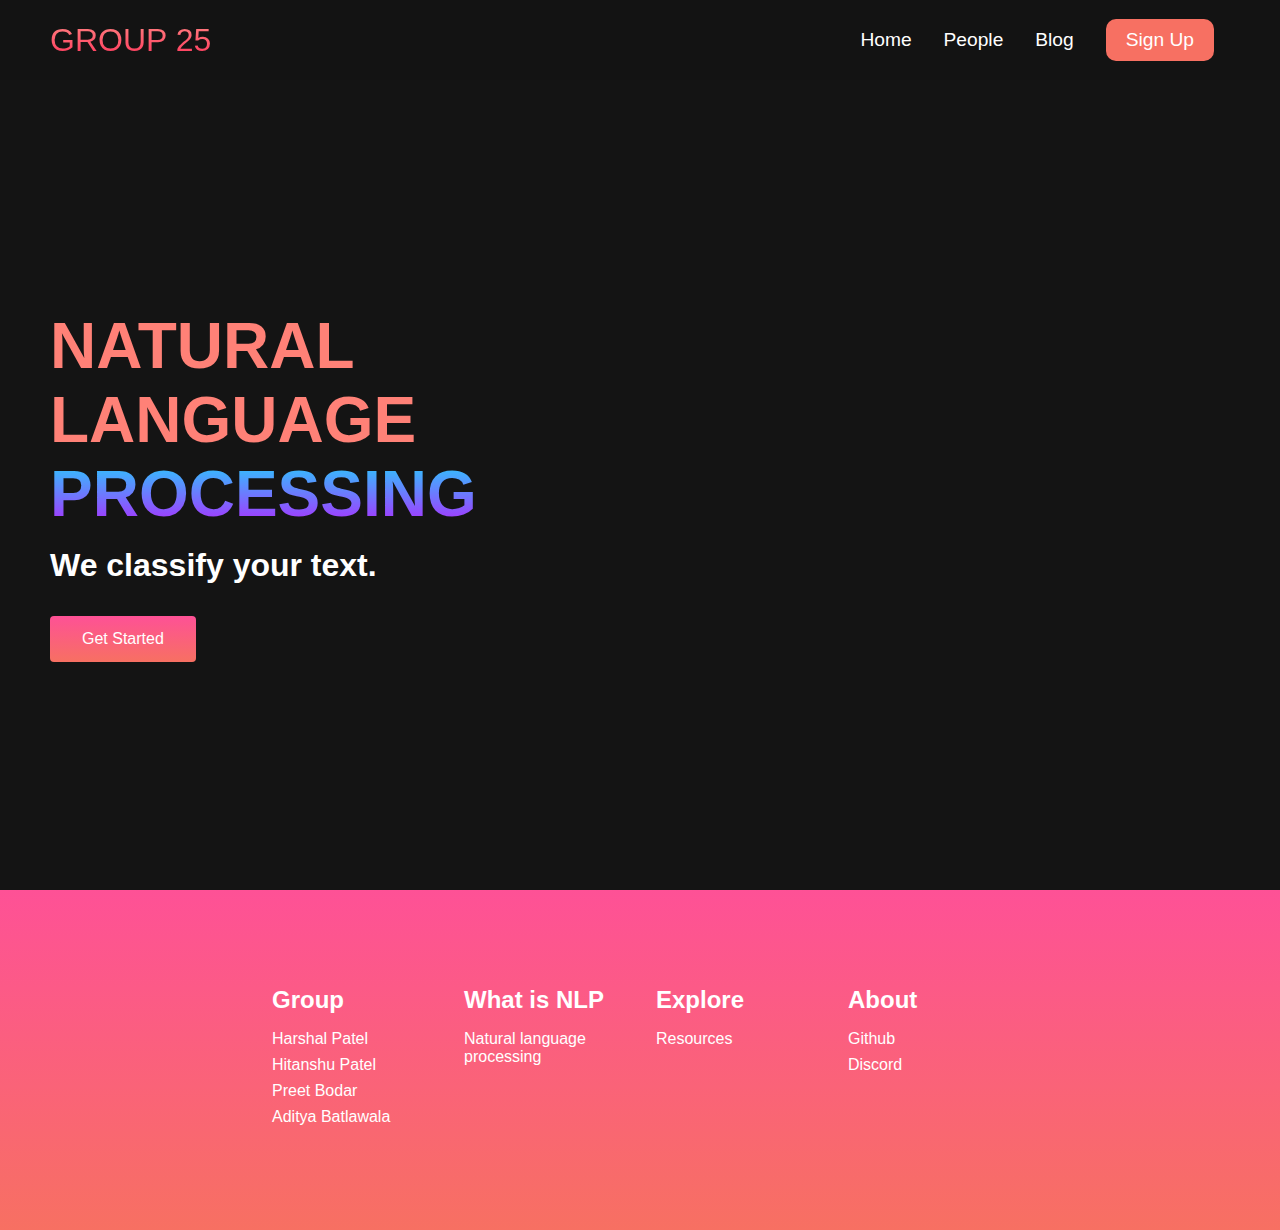
<file: index.html>
<!DOCTYPE html>
<html lang="en">
<head>
    <meta charset="UTF-8">
    <meta name="viewport" content="width=device-width, initial-scale=1.0">
    <title>Design Engineering Website</title>
    <link rel="stylesheet" href="styles.css">
    <!--added fonts from google fonts-->
    <link href="https://fonts.googleapis.com/css2?family=Kumbh+Sans&display=swap" rel="stylesheet">
</head>
<body>
    <!--NAVBAR SECTION-->
    <nav class="navbar">
        <div class="navbar__container">
            <a href="/" id="navbar__logo">GROUP 25</a>
            <div class="navbar__toggle" id="mobile-menu">
                <span class="bar"></span>
                <span class="bar"></span>
                <span class="bar"></span>
            </div>
            <ul class="navbar__menu">
                <li class="navbar__item">
                    <a href="index.html" class="navbar__links">Home</a>
                </li>
                <li class="navbar__item">
                    <a href="people.txt" target="_blank" class="navbar__links">People</a>
                </li>
                <li class="navbar__item">
                    <a href="https://weclassifytexts.blogspot.com/?zx=d9afebf2eb915246" class="navbar__links">Blog</a>
                </li>
                <li class="navbar__btn">
                    <a href="/" class="button">Sign Up</a>
                </li>
            </ul>
        </div>
    </nav>
    <!--END OF NAVBAR SECTION-->

    <!--MIDDLE SECTION-->
    <div class="main">
        <div class="main__container">
            <div class="main__content">
                <h1>NATURAL LANGUAGE</h1>
                <h2>PROCESSING</h2>
                <p>We classify your text.</p>
                <button class="main__btn">
                    <a href="text.html" target="_blank">Get Started</a>
                </button>
            </div>
            <div class="main__image--container">
                <!--
                <img src="" alt="pic" id="main__img">
                -->
            </div>
        </div>
    </div>
    <!--END OF MIDDLE SECTION-->

    <!--SERVICE SECTION IMPLEMENT LATER-->

    <!--FOOTER SECTION-->
    <div class="footer__container">
        <div class="footer__link">
            <div class="footer__link--wrapper">
                <div class="footer__link--items">
                    <h2>Group</h2>
                    <a href="https://github.com/harshalpatel42" target="_blank">Harshal Patel</a>
                    <a href="https://github.com/Hysteria8" target="_blank">Hitanshu Patel</a>
                    <a href="https://github.com/PreetBodar" target="_blank">Preet Bodar</a>
                    <a href="https://github.com/Aditya0135" target="_blank">Aditya Batlawala</a>
            </div>
                <div class="footer__link--items">
                    <h2>What is NLP</h2>
                    <a href="https://www.ibm.com/topics/natural-language-processing" target="_blank">Natural language processing</a>
                </div>
            </div>
            <div class="footer__link--wrapper">
                <div class="footer__link--items">
                    <h2>Explore</h2>
                    <a href="https://youtu.be/fLvJ8VdHLA0" target="_blank">Resources</a>
                </div>   
                <div class="footer__link--items">
                    <h2>About</h2>
                    <a href="https://github.com/harshalpatel42/Harshal.git" target="_blank">Github</a>
                    <a href="https://discord.gg/nrPwPu67" target="_blank">Discord</a>
                </div>
            </div>
        </div>
    </div>

    <!--END OF FOOTER SECTION-->
    <script src="app.js"></script>
</body>
</html>
</file>
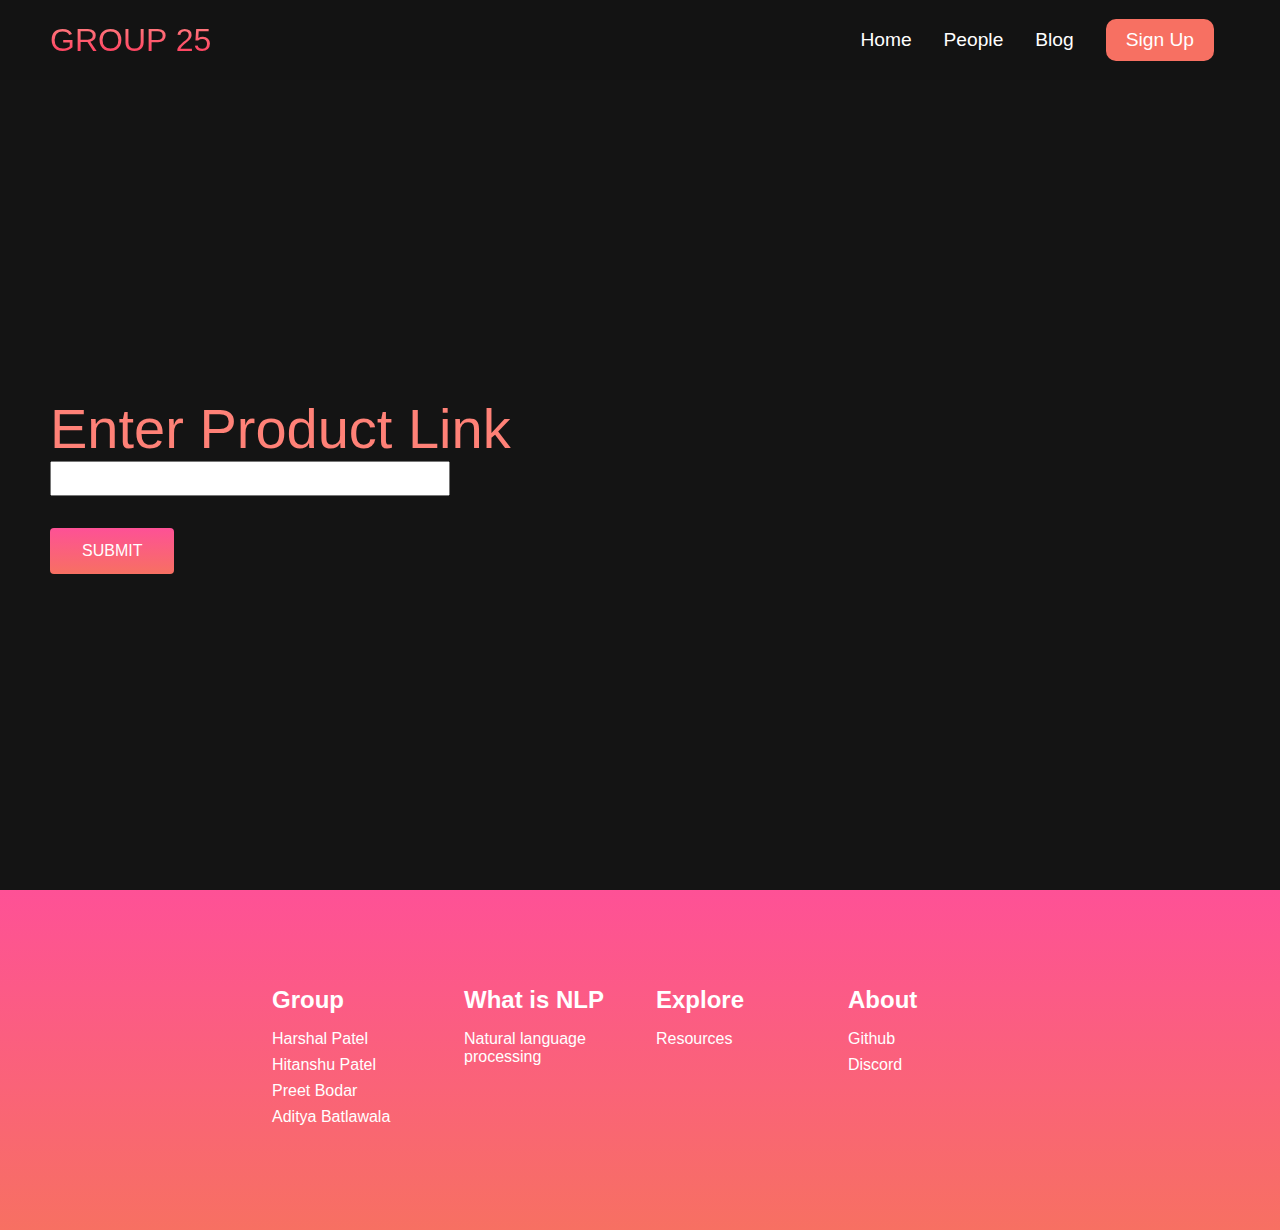
<file: text.html>
<!DOCTYPE html>
<html lang="en">
<head>
    <meta charset="UTF-8">
    <meta name="viewport" content="width=device-width, initial-scale=1.0">
    <title>Design Engineering Website</title>
    <link rel="stylesheet" href="styles1.css">
    <!--added fonts from google fonts-->
    <link href="https://fonts.googleapis.com/css2?family=Kumbh+Sans&display=swap" rel="stylesheet">
</head>
<body>
    <!--NAVBAR SECTION-->
    <nav class="navbar">
        <div class="navbar__container">
            <a href="/"  id="navbar__logo">GROUP 25</a>
            <div class="navbar__toggle" id="mobile-menu">
                <span class="bar"></span>
                <span class="bar"></span>
                <span class="bar"></span>
            </div>
            <ul class="navbar__menu">
                <li class="navbar__item">
                    <a href="index.html"  class="navbar__links">Home</a>
                </li>
                <li class="navbar__item">
                    <a href="people.txt" target="_blank" class="navbar__links">People</a>
                </li>
                <li class="navbar__item">
                    <a href="https://weclassifytexts.blogspot.com/?zx=d9afebf2eb915246" class="navbar__links">Blog</a>
                </li>
                <li class="navbar__btn">
                    <a href="/" class="button">Sign Up</a>
                </li>
            </ul>
        </div>
    </nav>
    <!--END OF NAVBAR SECTION-->

    <!--MIDDLE SECTION-->
    <div class="main">
        <div class="main__container">
            <div class="main__content">
                <span>Enter Product Link</span>
                <div class="inputbox">
                    <input type="text" required="required">

                </div>
                
                <button class="main__btn">
                    <a href="/" target="_blank">SUBMIT</a>
                </button>
            </div>
            <div class="main__image--container">
                <!--
                <img src="" alt="pic" id="main__img">
                -->
            </div>
        </div>
    </div>
    <!--END OF MIDDLE SECTION-->

    <!--SERVICE SECTION IMPLEMENT LATER-->

    <!--FOOTER SECTION-->
    <div class="footer__container">
        <div class="footer__link">
            <div class="footer__link--wrapper">
                <div class="footer__link--items">
                    <h2>Group</h2>
                    <a href="https://github.com/harshalpatel42" target="_blank">Harshal Patel</a>
                    <a href="https://github.com/Hysteria8" target="_blank">Hitanshu Patel</a>
                    <a href="https://github.com/PreetBodar" target="_blank">Preet Bodar</a>
                    <a href="https://github.com/Aditya0135" target="_blank">Aditya Batlawala</a>
            </div>
                <div class="footer__link--items">
                    <h2>What is NLP</h2>
                    <a href="https://www.ibm.com/topics/natural-language-processing" target="_blank">Natural language processing</a>
                </div>
            </div>
            <div class="footer__link--wrapper">
                <div class="footer__link--items">
                    <h2>Explore</h2>
                    <a href="https://youtu.be/fLvJ8VdHLA0" target="_blank">Resources</a>
                </div>   
                <div class="footer__link--items">
                    <h2>About</h2>
                    <a href="https://github.com/harshalpatel42/Harshal.git" target="_blank">Github</a>
                    <a href="https://discord.gg/nrPwPu67" target="_blank">Discord</a>
                </div>
            </div>
        </div>
    </div>

    <!--END OF FOOTER SECTION-->
    <script src="app.js"></script>
</body>
</html>
</file>
<file: styles.css>
* {
    box-sizing: border-box;
    margin: 0;
    padding: 0;
    font-family: 'Kumb Sans', sans-serif;
}
.navbar {
    background: #131313;
    height: 80px;
    display: flex;
    justify-content: center;
    align-items: center;
    font-size: 1.2rem;
    position: sticky;
    top: 1;
    z-index: 999;
}

.navbar__container {
    display: flex;
    justify-content: space-between;
    height: 80px;
    z-index: 1;
    width: 100%;
    max-width: 1300px;
    margin: 0 None;
    padding: 0 50px;
}

#navbar__logo {
    background-color: #ff8177;
    background-image: linear-gradient(to top,#ff0844 0%,#ffb199 100%);
    background-size: 100%;
    -webkit-background-clip: text;
    -moz-background-clip: text; 
    -webkit-text-fill-color: transparent;
    -moz-text-fill-color: transparent;
    display: flex;
    align-items: center;
    cursor: pointer;
    text-decoration: none;
    font-size: 2rem;
}

.fa-gem {
    margin-right: 0.5rem;
}

.navbar__menu {
    display: flex;
    align-items: center;
    list-style: none;
    text-align: center;
}

.navbar__item {
    height: 80px;
}

.navbar__links {
    color: #fff;
    display: flex;
    align-items: center;
    justify-content: center;
    text-decoration: none;
    padding: 0 1rem;
    height: 100%;
}

.navbar__btn {
    display: flex;
    justify-content: center;
    align-items: center;
    padding: 0 1rem;
    width: 100%;
}

.button {
    display: flex;
    justify-self: center;
    align-items: center;
    text-decoration: none;
    padding: 10px 20px;
    height: 100%;
    width: 100%;
    border: none;
    outline: none;
    border-radius: 10px;
    background: #f77062;
    color: #fff;
}

.button:hover {
    background: #4837ff;
    transition: all 0.3s ease;
}

.navbar__links:hover {
    color: #f77062;
    transition: all 0.3s;
}

@media screen and (max-width: 960px) {
    .navbar__container {
        display: flex;
        justify-content: space-between;
        height: 80px;
        z-index: 1;
        width: 100%;
        max-width: 1300px;
        padding: 0;
    }

    .navbar__menu {
        display: grid;
        grid-template-columns: auto;
        margin: 0;
        width: 100%;
        position: absolute;
        top: -1000px;
        opacity: 0;
        transition: all 0.5s ease;
        height: 50vh;
        z-index: -1;
        background: #131313;
    }

    .navbar__menu.active {
        background: #131313;
        top: 100%;
        opacity: 1;
        transition: all 0.5s ease;
        z-index: 99;
        height: 50vh;
        font-size: 1.6rem;
    }

    #navbar__logo {
        padding: 20px;
    }
    .navbar__toggle .bar {
        width: 25px;
        height: 3px;
        margin: 5px auto;
        transition: all 0.3s ease-in-out;
        background: #fff;
    }
    .navbar__item {
        width: 100%
    }

    .navbar__links {
        text-align:  center;
        padding : 2rem;
        width: 100%;
        display: table;
    }

    #mobile-menu {
        position: absolute;
        top: 20%;
        right: 5%;
        transform: translate(5%, 20%);
    }

    .navbar__btn {
        padding-bottom: 2rem;
    }

    .button {
        display: flex;
        justify-content: center;
        align-items: center;
        width: 80%;
        height: 80px;
        margin: 0;
    }

    .navbar__toggle .bar {
        display: block;
        cursor: pointer;
    }

    #mobile-menu.is-active .bar:nth-child(2) {
        opacity: 0;
    }

    #mobile-menu.is-active .bar:nth-child(1) {
        transform: translateY(8px) rotate(45deg);
    }

    #mobile-menu.is-active .bar:nth-child(3) {
        transform: translateY(-8px) rotate(-45deg);
        /*for animating the three bars*/

        }
}

/*MAIN CONTENT SECTION CSS*/

.main {
    background-color: #141414;
}

.main__container {
    display: grid;
    grid-template-columns: 1fr 1fr;
    align-items: center;
    justify-self: center;
    margin: 0 auto;
    height: 90vh;
    background-color: #141414;
    z-index: 1;
    width: 100%;
    max-width: 1300px;
    padding: 0 50px;
    background-color: #141414;
}

.main__content h1 {
    font-size: 4rem;
    background-color: #ff8177;
    background-image: linear-gradient(to top#ff0844 0%,#ffb199 100%);
    background-size: 100%;
    -webkit-background-clip: text;
    -moz-background-clip: text;
    -webkit-text-fill-color: transparent;
    -moz-text-fill-color: transparent;
}

.main__content h2 {
    font-size: 4rem;
    background-color: #ff8177;
    background-image: linear-gradient(to top,#b721ff 0%,#21d4fd 100%);
    background-size: 100%;
    -webkit-background-clip: text;
    -moz-background-clip: text;
    -webkit-text-fill-color: transparent;
    -moz-text-fill-color: transparent;
}

.main__content p{
    margin-top: 1rem;
    font-size: 2rem;
    font-weight: 700;
    color: #fff;
}


.main__btn {
    font-size: 1rem;
    background-image: linear-gradient(to top,#f77062 0%, #fe5196 100%);
    padding:  14px 32px;
    border: none;
    border-radius: 4px;
    color: #fff;
    margin-top: 2rem;
    cursor: pointer;
    position: relative;
    transition: all 0.35s;
    outline: none;
}

.main__btn a {
    position: relative;
    z-index: 2;
    color: #fff;
    text-decoration: none;
}

.main__btn:after{
    position: absolute;
    content:'';
    top:0;
    left: 0;
    width: 0;
    height: 100%;
    background: #4837ff;
    transition: all 0.35s;
    border-radius:  4px;
}

.main__btn:hover {
    color: #fff;
}

.main__btn:hover:after {
    width: 100%;
}

#main__img {
    height: 80%;
    width: 80%;
}

.main__content--container {
    background-image: linear-gradient(to top,#fff657 0%, #fe5196 100%);
    height: 80px;
    width: 80px;
}

.main__image--container h1{
    display: flex;
    color: #fff;
    align-items: center;
    margin-bottom: 10px;
}
/*
.main__image--container button{
    border-radius: 4px;
}
*/



/*mobile responsive*/
@media screen and (max-width: 768px) {
    .main__container {
        display: grid;
        grid-template-columns: auto;
        align-items: center;
        justify-self: center;
        width: 50%;
        margin: 0 auto;
        height: 90vh
    }

    .main__content {
        text-align: center;
        margin-bottom: 4rem;
    }

    .main__content h1 {
        font-size: 2.5rem;
        margin-top: 2rem;
    }

    .main__content h2 {
        font-size: 3rem;
    }

    .main__content p {
        margin-top: 1rem;
        font-size: 1.5rem;
    }  

    .main__image--container h1{
        display: flex;
        color: #fff;
        align-items: center;
        margin-bottom: 10px;
    }
}

/*smaller screen*/
@media screen and (max-width: 768px) {
    .main__content h1 {
        font-size: 2rem;
        margin-top: 3rem;
    }

    .main__content h2 {
        font-size: 2rem;
    }

    .main__content p {
        margin-top: 2rem;
        font-size: 1.5rem;
    }  

    .main__btn {
        padding : 12px 36px;
        margin: 2.5rem 0;
    }
}

/*Footer CSS*/
.footer__container {
    background-color: #fe5196;
    background-image: linear-gradient(to top,#f77062 0%, #fe5196 100%);
    padding: 5rem 0;
    display: flex;
    flex-direction: column;
    justify-content: center;
    align-items: center;
}
/*
#footer__logo {
    color: #fff;
    display: flex;
    align-items: center;
    cursor: pointer;
    text-decoration: none;
    font-size: 2rem;
}
*/
.footer__link {
    width: 100%;
    max-width: 1000px;
    display: flex;
    justify-content: center;
}

.footer__link--wrapper {
    display: inline-flex;
}

.footer__link--items {
    display: flex;
    flex-direction: column;
    align-items: flex-start;
    margin: 16px;
    text-align: left;
    width: 160px;
    box-sizing: border-box;
}

.footer__link--items h2 {
    margin-bottom: 16px;
}

.footer__link--items > h2 {
    color: #fff;
}

.footer__link--items a {
    color: #fff;
    text-decoration: none;
    margin-bottom: 0.5rem;
}

.footer__link--items a:hover {
    color: #e9e9e9;
    transform: 0.3s ease-out;
}

@media screen and (max-width: 820px) {
    .footer__links {
        padding-top: 2rem;
    }

    .footer__link--wrapper {
        flex-direction: column;
    }
}
</file>
<file: styles1.css>
* {
    box-sizing: border-box;
    margin: 0;
    padding: 0;
    font-family: 'Kumb Sans', sans-serif;
}
.navbar {
    background: #131313;
    height: 80px;
    display: flex;
    justify-content: center;
    align-items: center;
    font-size: 1.2rem;
    position: sticky;
    top: 1;
    z-index: 999;
}

.navbar__container {
    display: flex;
    justify-content: space-between;
    height: 80px;
    z-index: 1;
    width: 100%;
    max-width: 1300px;
    margin: 0 None;
    padding: 0 50px;
}

#navbar__logo {
    background-color: #ff8177;
    background-image: linear-gradient(to top,#ff0844 0%,#ffb199 100%);
    background-size: 100%;
    -webkit-background-clip: text;
    -moz-background-clip: text; 
    -webkit-text-fill-color: transparent;
    -moz-text-fill-color: transparent;
    display: flex;
    align-items: center;
    cursor: pointer;
    text-decoration: none;
    font-size: 2rem;
}

.fa-gem {
    margin-right: 0.5rem;
}

.navbar__menu {
    display: flex;
    align-items: center;
    list-style: none;
    text-align: center;
}

.navbar__item {
    height: 80px;
}

.navbar__links {
    color: #fff;
    display: flex;
    align-items: center;
    justify-content: center;
    text-decoration: none;
    padding: 0 1rem;
    height: 100%;
}

.navbar__btn {
    display: flex;
    justify-content: center;
    align-items: center;
    padding: 0 1rem;
    width: 100%;
}

.button {
    display: flex;
    justify-self: center;
    align-items: center;
    text-decoration: none;
    padding: 10px 20px;
    height: 100%;
    width: 100%;
    border: none;
    outline: none;
    border-radius: 10px;
    background: #f77062;
    color: #fff;
}

.button:hover {
    background: #4837ff;
    transition: all 0.3s ease;
}

.navbar__links:hover {
    color: #f77062;
    transition: all 0.3s;
}

@media screen and (max-width: 960px) {
    .navbar__container {
        display: flex;
        justify-content: space-between;
        height: 80px;
        z-index: 1;
        width: 100%;
        max-width: 1300px;
        padding: 0;
    }

    .navbar__menu {
        display: grid;
        grid-template-columns: auto;
        margin: 0;
        width: 100%;
        position: absolute;
        top: -1000px;
        opacity: 0;
        transition: all 0.5s ease;
        height: 50vh;
        z-index: -1;
        background: #131313;
    }

    .navbar__menu.active {
        background: #131313;
        top: 100%;
        opacity: 1;
        transition: all 0.5s ease;
        z-index: 99;
        height: 50vh;
        font-size: 1.6rem;
    }

    #navbar__logo {
        padding: 20px;
    }
    .navbar__toggle .bar {
        width: 25px;
        height: 3px;
        margin: 5px auto;
        transition: all 0.3s ease-in-out;
        background: #fff;
    }
    .navbar__item {
        width: 100%
    }

    .navbar__links {
        text-align:  center;
        padding : 2rem;
        width: 100%;
        display: table;
    }

    #mobile-menu {
        position: absolute;
        top: 20%;
        right: 5%;
        transform: translate(5%, 20%);
    }

    .navbar__btn {
        padding-bottom: 2rem;
    }

    .button {
        display: flex;
        justify-content: center;
        align-items: center;
        width: 80%;
        height: 80px;
        margin: 0;
    }

    .navbar__toggle .bar {
        display: block;
        cursor: pointer;
    }

    #mobile-menu.is-active .bar:nth-child(2) {
        opacity: 0;
    }

    #mobile-menu.is-active .bar:nth-child(1) {
        transform: translateY(8px) rotate(45deg);
    }

    #mobile-menu.is-active .bar:nth-child(3) {
        transform: translateY(-8px) rotate(-45deg);
        /*for animating the three bars*/

        }
}

/*MAIN CONTENT SECTION CSS*/

.main {
    background-color: #141414;
}

.main__container {
    display: grid;
    grid-template-columns: 1fr 1fr;
    align-items: center;
    justify-self: center;
    margin: 0 auto;
    height: 90vh;
    background-color: #141414;
    z-index: 1;
    width: 100%;
    max-width: 1300px;
    padding: 0 50px;
    background-color: #141414;
}

.main__content h1 {
    font-size: 4rem;
    background-color: #ff8177;
    background-image: linear-gradient(to top#ff0844 0%,#ffb199 100%);
    background-size: 100%;
    -webkit-background-clip: text;
    -moz-background-clip: text;
    -webkit-text-fill-color: transparent;
    -moz-text-fill-color: transparent;
}

.main__content h2 {
    font-size: 4rem;
    background-color: #ff8177;
    background-image: linear-gradient(to top,#b721ff 0%,#21d4fd 100%);
    background-size: 100%;
    -webkit-background-clip: text;
    -moz-background-clip: text;
    -webkit-text-fill-color: transparent;
    -moz-text-fill-color: transparent;
}

.main__content p{
    margin-top: 1rem;
    font-size: 2rem;
    font-weight: 700;
    color: #fff;
}


.main__btn {
    font-size: 1rem;
    background-image: linear-gradient(to top,#f77062 0%, #fe5196 100%);
    padding:  14px 32px;
    border: none;
    border-radius: 4px;
    color: #fff;
    margin-top: 2rem;
    cursor: pointer;
    position: relative;
    transition: all 0.35s;
    outline: none;
}

.main__btn a {
    position: relative;
    z-index: 2;
    color: #fff;
    text-decoration: none;
}

.main__btn:after{
    position: absolute;
    content:'';
    top:0;
    left: 0;
    width: 0;
    height: 100%;
    background: #4837ff;
    transition: all 0.35s;
    border-radius:  4px;
}

.main__btn:hover {
    color: #fff;
}

.main__btn:hover:after {
    width: 100%;
}

#main__img {
    height: 80%;
    width: 80%;
}

.main__content--container {
    background-image: linear-gradient(to top,#fff657 0%, #fe5196 100%);
    height: 80px;
    width: 80px;
}

.main__image--container h1{
    display: flex;
    color: #fff;
    align-items: center;
    margin-bottom: 10px;
}
/*
.main__image--container button{
    border-radius: 4px;
}
*/
*.main__content span{
    font-size: 3.5rem;
    background-color: #ff8177;
    background-image: linear-gradient(to top#ff0844 0%,#ffb199 100%);
    background-size: 100%;
    -webkit-background-clip: text;
    -moz-background-clip: text;
    -webkit-text-fill-color: transparent;
    -moz-text-fill-color: transparent;
   
}
.main__content input{
    width: 400px;
    height: 35px;
}



/*mobile responsive*/
@media screen and (max-width: 768px) {
    .main__container {
        display: grid;
        grid-template-columns: auto;
        align-items: center;
        justify-self: center;
        width: 50%;
        margin: 0 auto;
        height: 90vh
    }

    .main__content {
        text-align: center;
        margin-bottom: 4rem;
    }

    .main__content h1 {
        font-size: 2.5rem;
        margin-top: 2rem;
    }

    .main__content h2 {
        font-size: 3rem;
    }

    .main__content p {
        margin-top: 1rem;
        font-size: 1.5rem;
    }  
    .main__content span{
        font-size: 3rem;
        margin-top: 2rem;
    }
    .main__content input{
        width:300px;

    }

    .main__image--container h1{
        display: flex;
        color: #fff;
        align-items: center;
        margin-bottom: 10px;
    }
}

/*smaller screen*/
@media screen and (max-width: 768px) {
    .main__content h1 {
        font-size: 2rem;
        margin-top: 3rem;
    }

    .main__content h2 {
        font-size: 2rem;
    }

    .main__content p {
        margin-top: 2rem;
        font-size: 1.5rem;
    }  

    .main__btn {
        padding : 12px 36px;
        margin: 2.5rem 0;
    }
}

/*Footer CSS*/
.footer__container {
    background-color: #fe5196;
    background-image: linear-gradient(to top,#f77062 0%, #fe5196 100%);
    padding: 5rem 0;
    display: flex;
    flex-direction: column;
    justify-content: center;
    align-items: center;
}
/*
#footer__logo {
    color: #fff;
    display: flex;
    align-items: center;
    cursor: pointer;
    text-decoration: none;
    font-size: 2rem;
}
*/
.footer__link {
    width: 100%;
    max-width: 1000px;
    display: flex;
    justify-content: center;
}

.footer__link--wrapper {
    display: inline-flex;
}

.footer__link--items {
    display: flex;
    flex-direction: column;
    align-items: flex-start;
    margin: 16px;
    text-align: left;
    width: 160px;
    box-sizing: border-box;
}

.footer__link--items h2 {
    margin-bottom: 16px;
}

.footer__link--items > h2 {
    color: #fff;
}

.footer__link--items a {
    color: #fff;
    text-decoration: none;
    margin-bottom: 0.5rem;
}

.footer__link--items a:hover {
    color: #e9e9e9;
    transform: 0.3s ease-out;
}

@media screen and (max-width: 820px) {
    .footer__links {
        padding-top: 2rem;
    }

    .footer__link--wrapper {
        flex-direction: column;
    }
}
</file>
